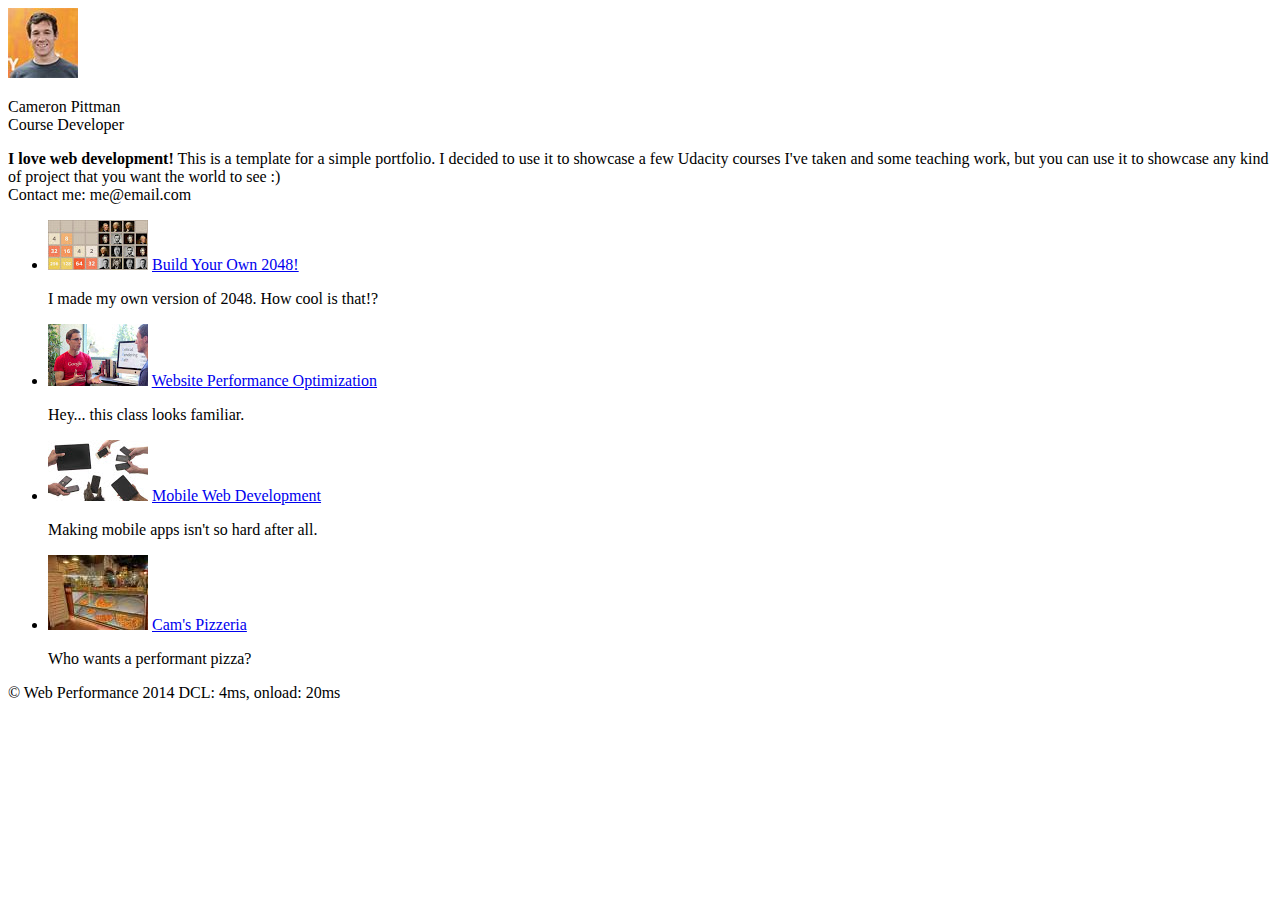
<file: index.html>
<!DOCTYPE html>
<html lang="en">
  <head>
    <meta charset="utf-8">
    <meta name="viewport" content="width=device-width, initial-scale=1">
    <meta name="description" content=" FILL ME IN ">
    <meta name="author" content=" FILL ME IN ">
    <title>Cameron Pittman: Portfolio</title>

    <!-- This has an impact of 452 ms
    <link href="//fonts.googleapis.com/css?family=Open+Sans:400,700" rel="stylesheet">
    -->

    <!-- css/style.css is loaded in the script below -->
    <script>
      var cb = function() {
        var l = document.createElement('link'); l.rel = 'stylesheet';
        l.href = 'css/style.css';
        var h = document.getElementsByTagName('head')[0];
        h.parentNode.insertBefore(l, h);
        l.href = 'css/print.css';
        l.media = 'print';
        h.parentNode.insertBefore(l, h);

      };
      var raf = requestAnimationFrame || mozRequestAnimationFrame ||
          webkitRequestAnimationFrame || msRequestAnimationFrame;
      if (raf) raf(cb);
      else window.addEventListener('load', cb);
    </script>

    <!-- Added Async to the Google Analyics-->
    <script async>
      (function(w,g){w['GoogleAnalyticsObject']=g;
      w[g]=w[g]||function(){(w[g].q=w[g].q||[]).push(arguments)};w[g].l=1*new Date();})(window,'ga');

      // TODO: replace with your Google Analytics profile ID.
      ga('create', 'UA-XXXX-Y');
      ga('send', 'pageview');
    </script>
    <script async src="http://www.google-analytics.com/analytics.js"></script>
    <script async src="js/perfmatters.js"></script>

  </head>

  <body>
    <header>
      <a href="/"><img src="img/profilepic.jpg"></a>
      <p>Cameron Pittman<br><span>Course Developer</span></p>
    </header>

    <div class="container">
      <div class="hero">
        <strong>I love web development!</strong> This is a template for a simple portfolio. I decided to use it to showcase a few Udacity courses I've taken and some teaching work, but you can use it to showcase any kind of project that you want the world to see :) <br> Contact me: me@email.com
      </div>

      <div class="content">
        <ul>
          <li>
            <img src="img/2048-game.jpg">
            <a href="project-2048.html">Build Your Own 2048!</a>
            <p>I made my own version of 2048. How cool is that!?</p>
          </li>

          <li>
            <img src="img/websitePerf.jpg">
            <a href="project-webperf.html">Website Performance Optimization</a>
            <p>Hey... this class looks familiar.</p>
          </li>

          <li>
            <img src="img/mobileWeb.jpg">
            <a href="project-mobile.html">Mobile Web Development</a>
            <p>Making mobile apps isn't so hard after all.</p>
          </li>

          <li>
            <img style="width: 100px;" src="views/images/pizzeriaSmall.jpg">
            <a href="views/pizza.html">Cam's Pizzeria</a>
            <p>Who wants a performant pizza?</p>
          </li>
        </ul>
    </div>

    <footer>
      <p>&copy; Web Performance 2014 <span id="crp-stats"></span></p>
    </footer>
  </body>
</html>
</file>
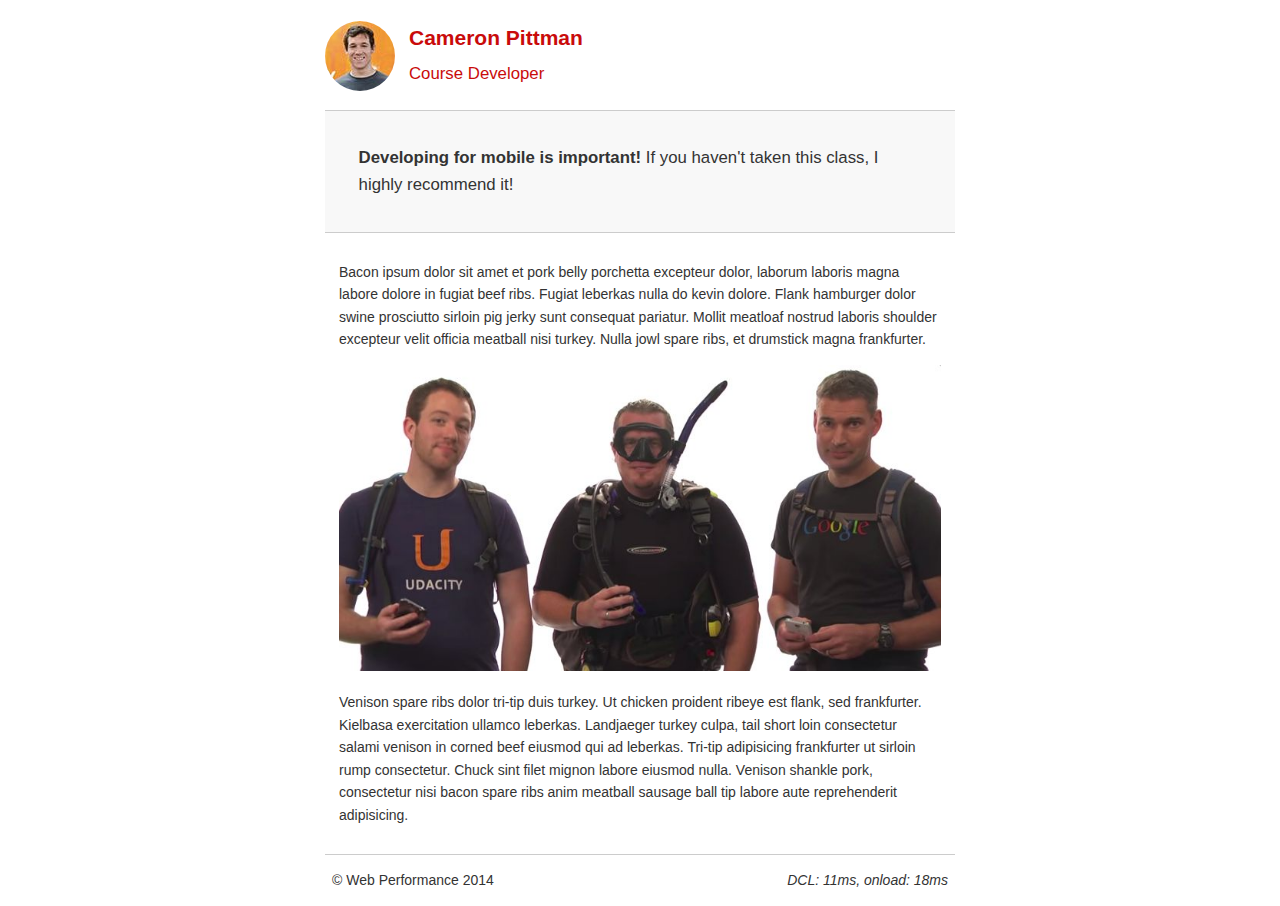
<file: project-mobile.html>
<!DOCTYPE html>
<html lang="en">
  <head>
    <meta charset="utf-8">
    <meta name="viewport" content="width=device-width, initial-scale=1">
    <meta name="description" content=" FILL ME IN ">
    <meta name="author" content=" FILL ME IN ">
    <title>Cameron Pitman: Portfolio</title>

    <!-- Hmm, what is the impact of web fonts on speed? Measure it... -->
    <!-- <link href="//fonts.googleapis.com/css?family=Open+Sans:400,700" rel="stylesheet"> -->

    <link href="css/style.css" rel="stylesheet">
    <link href="css/print.css" rel="stylesheet">

    <script>
      (function(w,g){w['GoogleAnalyticsObject']=g;
      w[g]=w[g]||function(){(w[g].q=w[g].q||[]).push(arguments)};w[g].l=1*new Date();})(window,'ga');

      // TODO: replace with your Google Analytics profile ID.
      ga('create', 'UA-XXXX-Y');
      ga('send', 'pageview');
    </script>
    <script src="http://www.google-analytics.com/analytics.js"></script>
    <script async src="js/perfmatters.js"></script>
  </head>

  <body>
    <header>
      <a href="/"><img src="img/profilepic.jpg"></a>
      <p>Cameron Pittman<br><span>Course Developer</span></p>
    </header>

    <div class="container">
      <div class="hero">
        <strong>Developing for mobile is important!</strong> If you haven't taken this class, I highly recommend it!
      </div>

      <div class="content">
        
        <p>Bacon ipsum dolor sit amet et pork belly porchetta excepteur dolor, laborum laboris magna labore dolore in fugiat beef ribs. Fugiat leberkas nulla do kevin dolore. Flank hamburger dolor swine prosciutto sirloin pig jerky sunt consequat pariatur. Mollit meatloaf nostrud laboris shoulder excepteur velit officia meatball nisi turkey. Nulla jowl spare ribs, et drumstick magna frankfurter.</p>

        <img src="img/mobilewebdev.jpg">

        <p>Venison spare ribs dolor tri-tip duis turkey. Ut chicken proident ribeye est flank, sed frankfurter. Kielbasa exercitation ullamco leberkas. Landjaeger turkey culpa, tail short loin consectetur salami venison in corned beef eiusmod qui ad leberkas. Tri-tip adipisicing frankfurter ut sirloin rump consectetur. Chuck sint filet mignon labore eiusmod nulla. Venison shankle pork, consectetur nisi bacon spare ribs anim meatball sausage ball tip labore aute reprehenderit adipisicing.</p>

    </div>

    <footer>
      <p>&copy; Web Performance 2014 <span id="crp-stats"></span></p>
    </footer>
  </body>
</html>
</file>
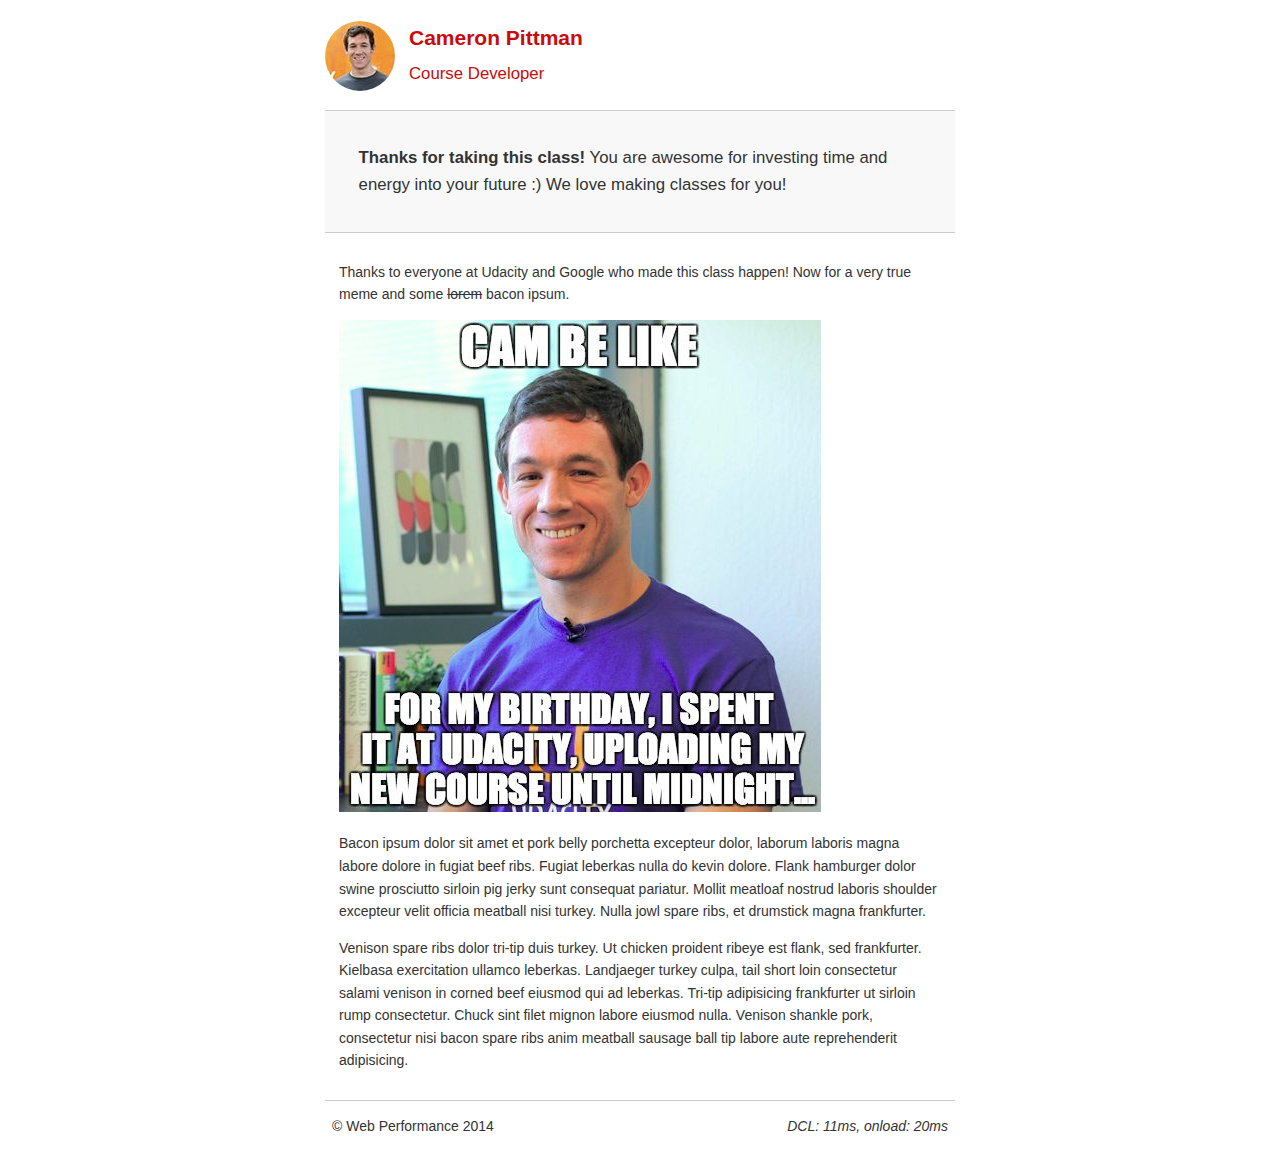
<file: project-webperf.html>
<!DOCTYPE html>
<html lang="en">
  <head>
    <meta charset="utf-8">
    <meta name="viewport" content="width=device-width, initial-scale=1">
    <meta name="description" content=" FILL ME IN ">
    <meta name="author" content=" FILL ME IN ">
    <title>Cameron Pitman: Portfolio</title>

    <!-- Hmm, what is the impact of web fonts on speed? Measure it... -->
    <!-- <link href="//fonts.googleapis.com/css?family=Open+Sans:400,700" rel="stylesheet"> -->

    <link href="css/style.css" rel="stylesheet">
    <link href="css/print.css" rel="stylesheet">

    <script>
      (function(w,g){w['GoogleAnalyticsObject']=g;
      w[g]=w[g]||function(){(w[g].q=w[g].q||[]).push(arguments)};w[g].l=1*new Date();})(window,'ga');

      // TODO: replace with your Google Analytics profile ID.
      ga('create', 'UA-XXXX-Y');
      ga('send', 'pageview');
    </script>
    <script src="http://www.google-analytics.com/analytics.js"></script>
    <script async src="js/perfmatters.js"></script>
  </head>

  <body>
    <header>
      <a href="/"><img src="img/profilepic.jpg"></a>
      <p>Cameron Pittman<br><span>Course Developer</span></p>
    </header>

    <div class="container">
      <div class="hero">
        <strong>Thanks for taking this class!</strong> You are awesome for investing time and energy into your future :) We love making classes for you!
      </div>

      <div class="content">
        
        <p>Thanks to everyone at Udacity and Google who made this class happen! Now for a very true meme and some <strike>lorem</strike> bacon ipsum.</p>

        <img src="img/cam_be_like.jpg">

        <p>Bacon ipsum dolor sit amet et pork belly porchetta excepteur dolor, laborum laboris magna labore dolore in fugiat beef ribs. Fugiat leberkas nulla do kevin dolore. Flank hamburger dolor swine prosciutto sirloin pig jerky sunt consequat pariatur. Mollit meatloaf nostrud laboris shoulder excepteur velit officia meatball nisi turkey. Nulla jowl spare ribs, et drumstick magna frankfurter.</p>

        <p>Venison spare ribs dolor tri-tip duis turkey. Ut chicken proident ribeye est flank, sed frankfurter. Kielbasa exercitation ullamco leberkas. Landjaeger turkey culpa, tail short loin consectetur salami venison in corned beef eiusmod qui ad leberkas. Tri-tip adipisicing frankfurter ut sirloin rump consectetur. Chuck sint filet mignon labore eiusmod nulla. Venison shankle pork, consectetur nisi bacon spare ribs anim meatball sausage ball tip labore aute reprehenderit adipisicing.</p>

    </div>

    <footer>
      <p>&copy; Web Performance 2014 <span id="crp-stats"></span></p>
    </footer>
  </body>
</html>
</file>
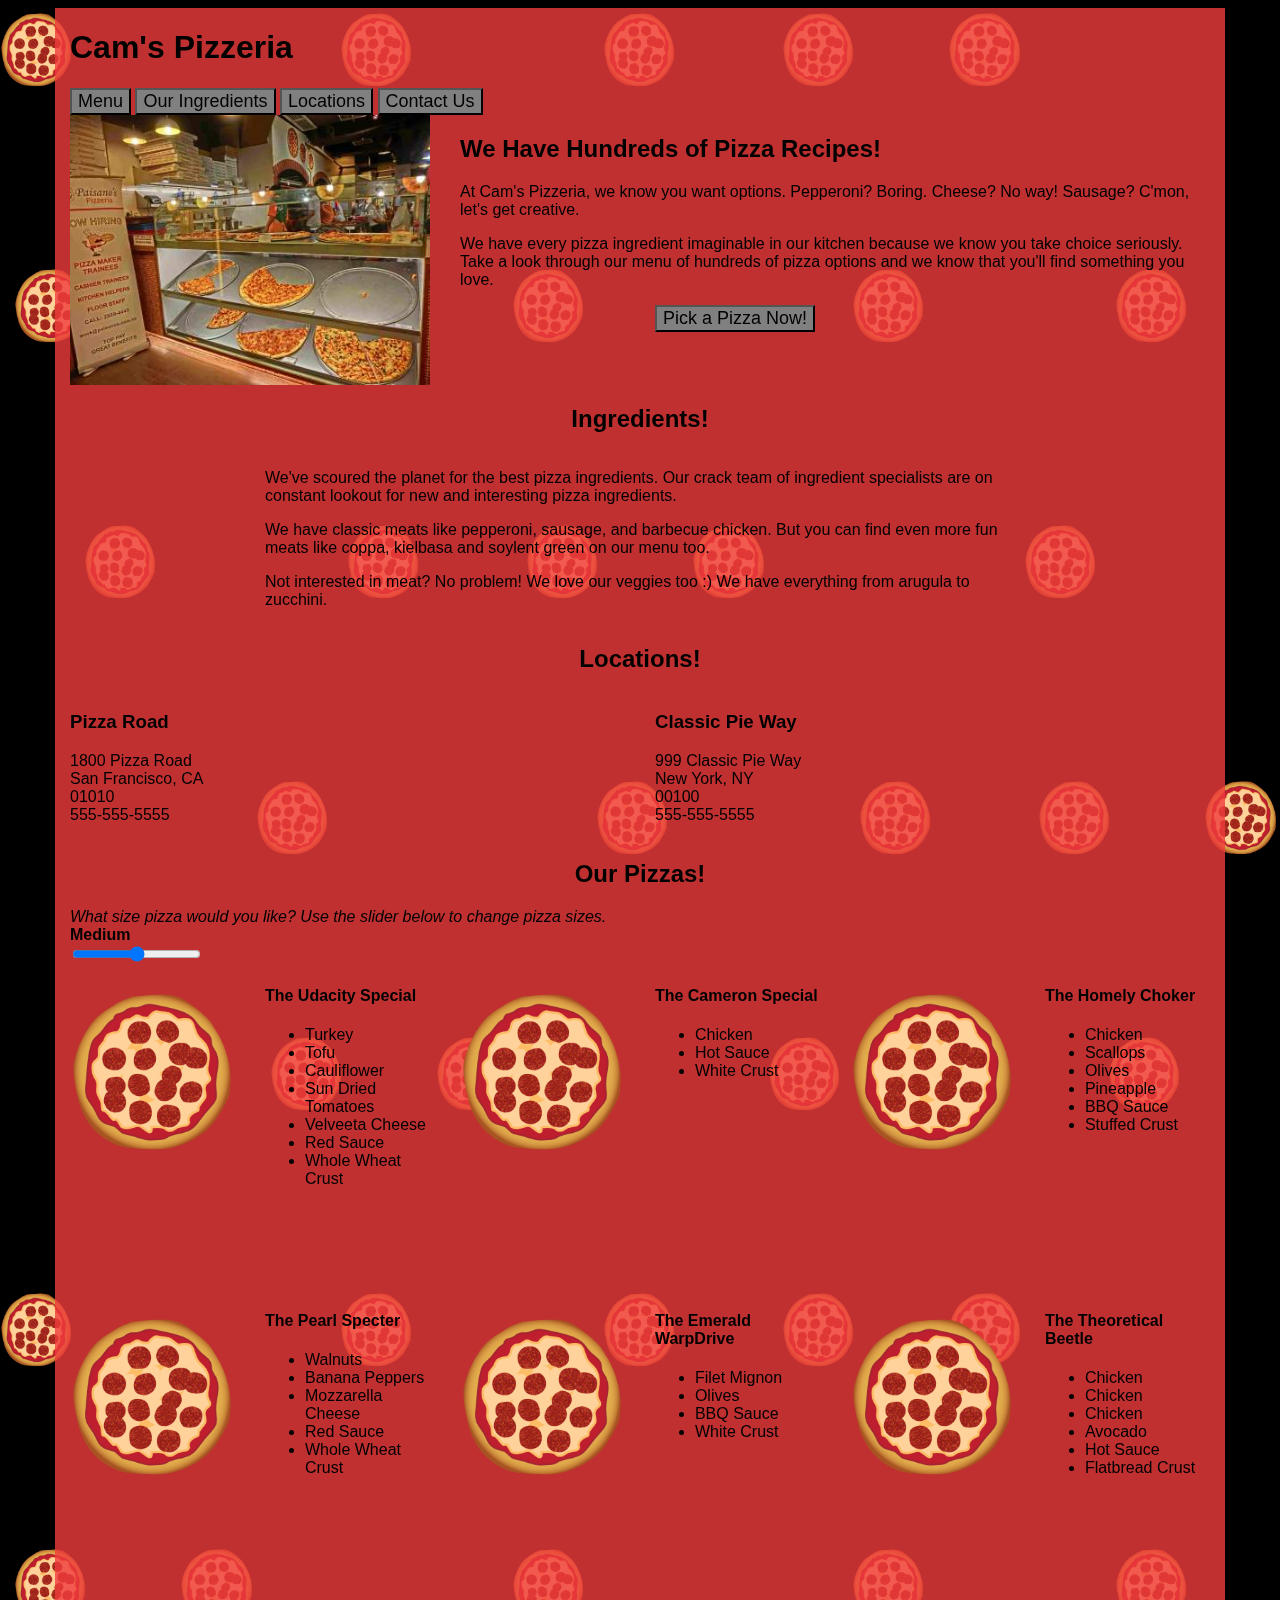
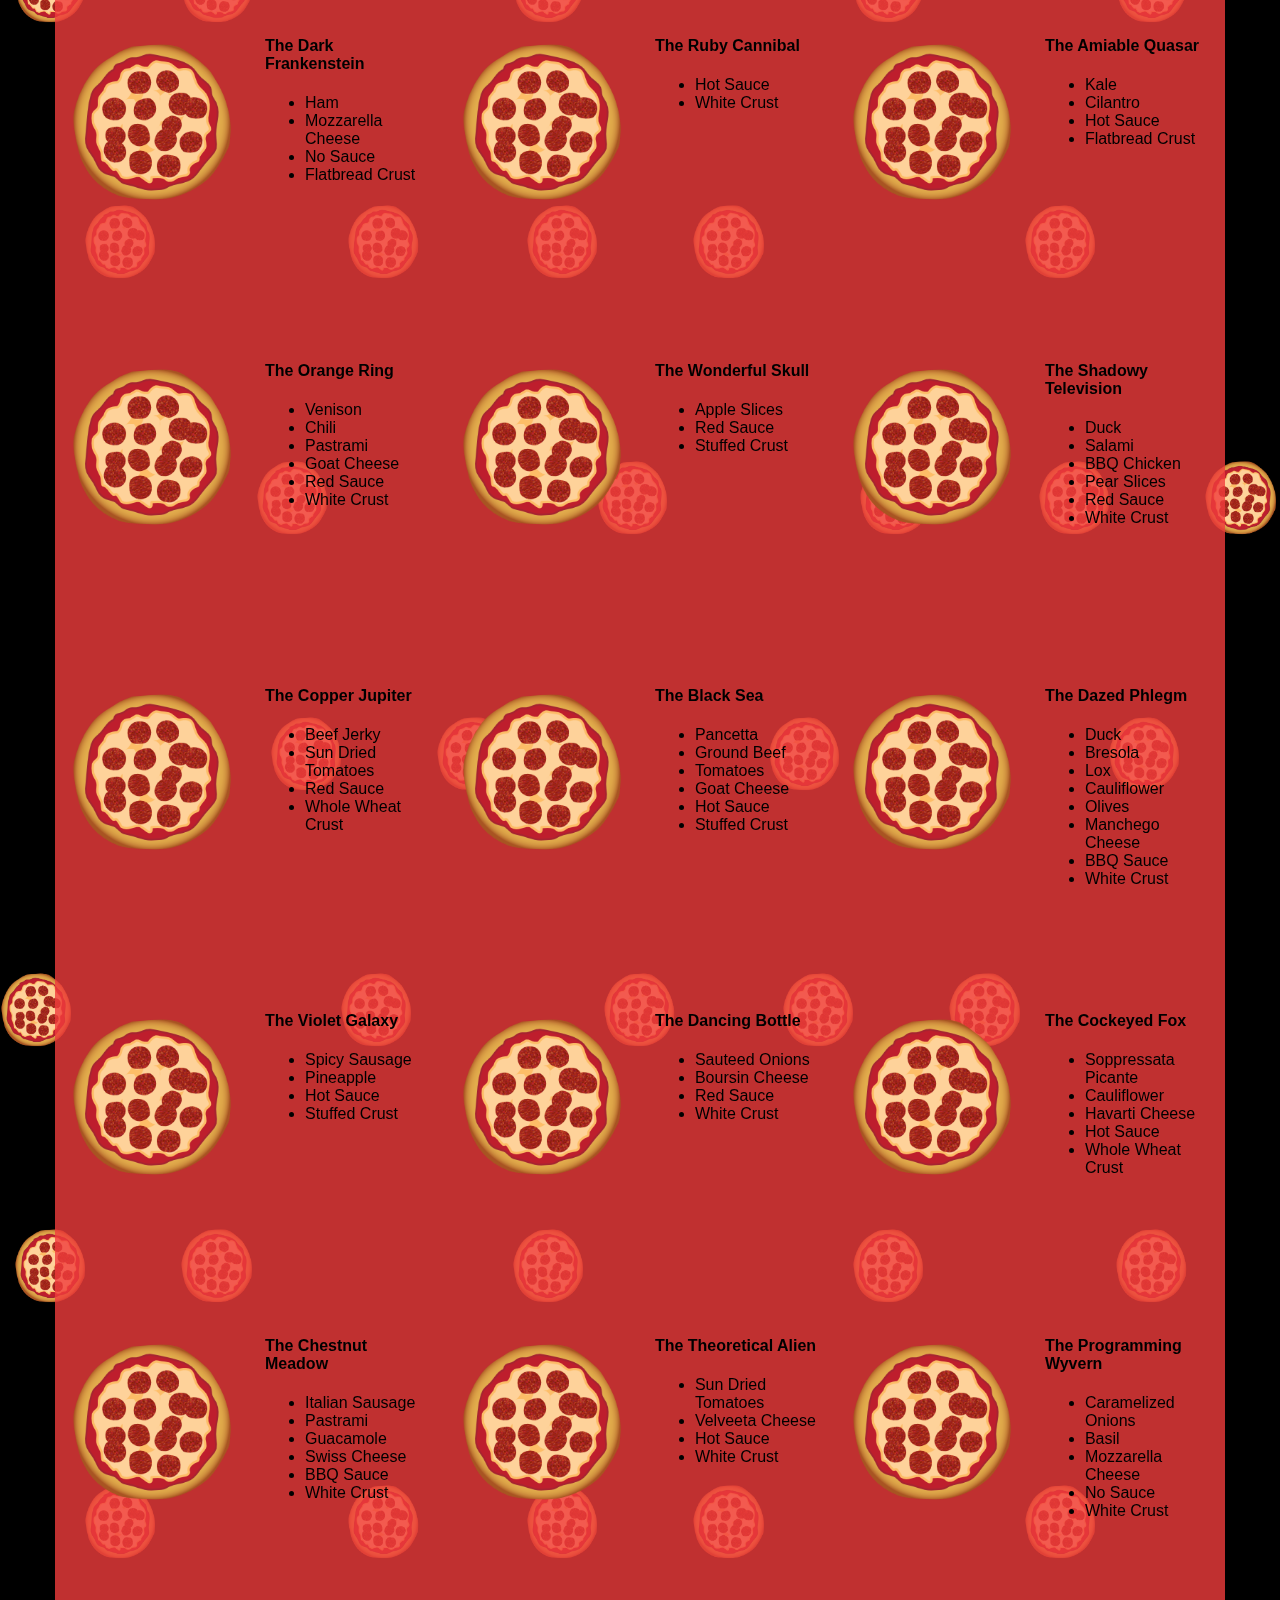
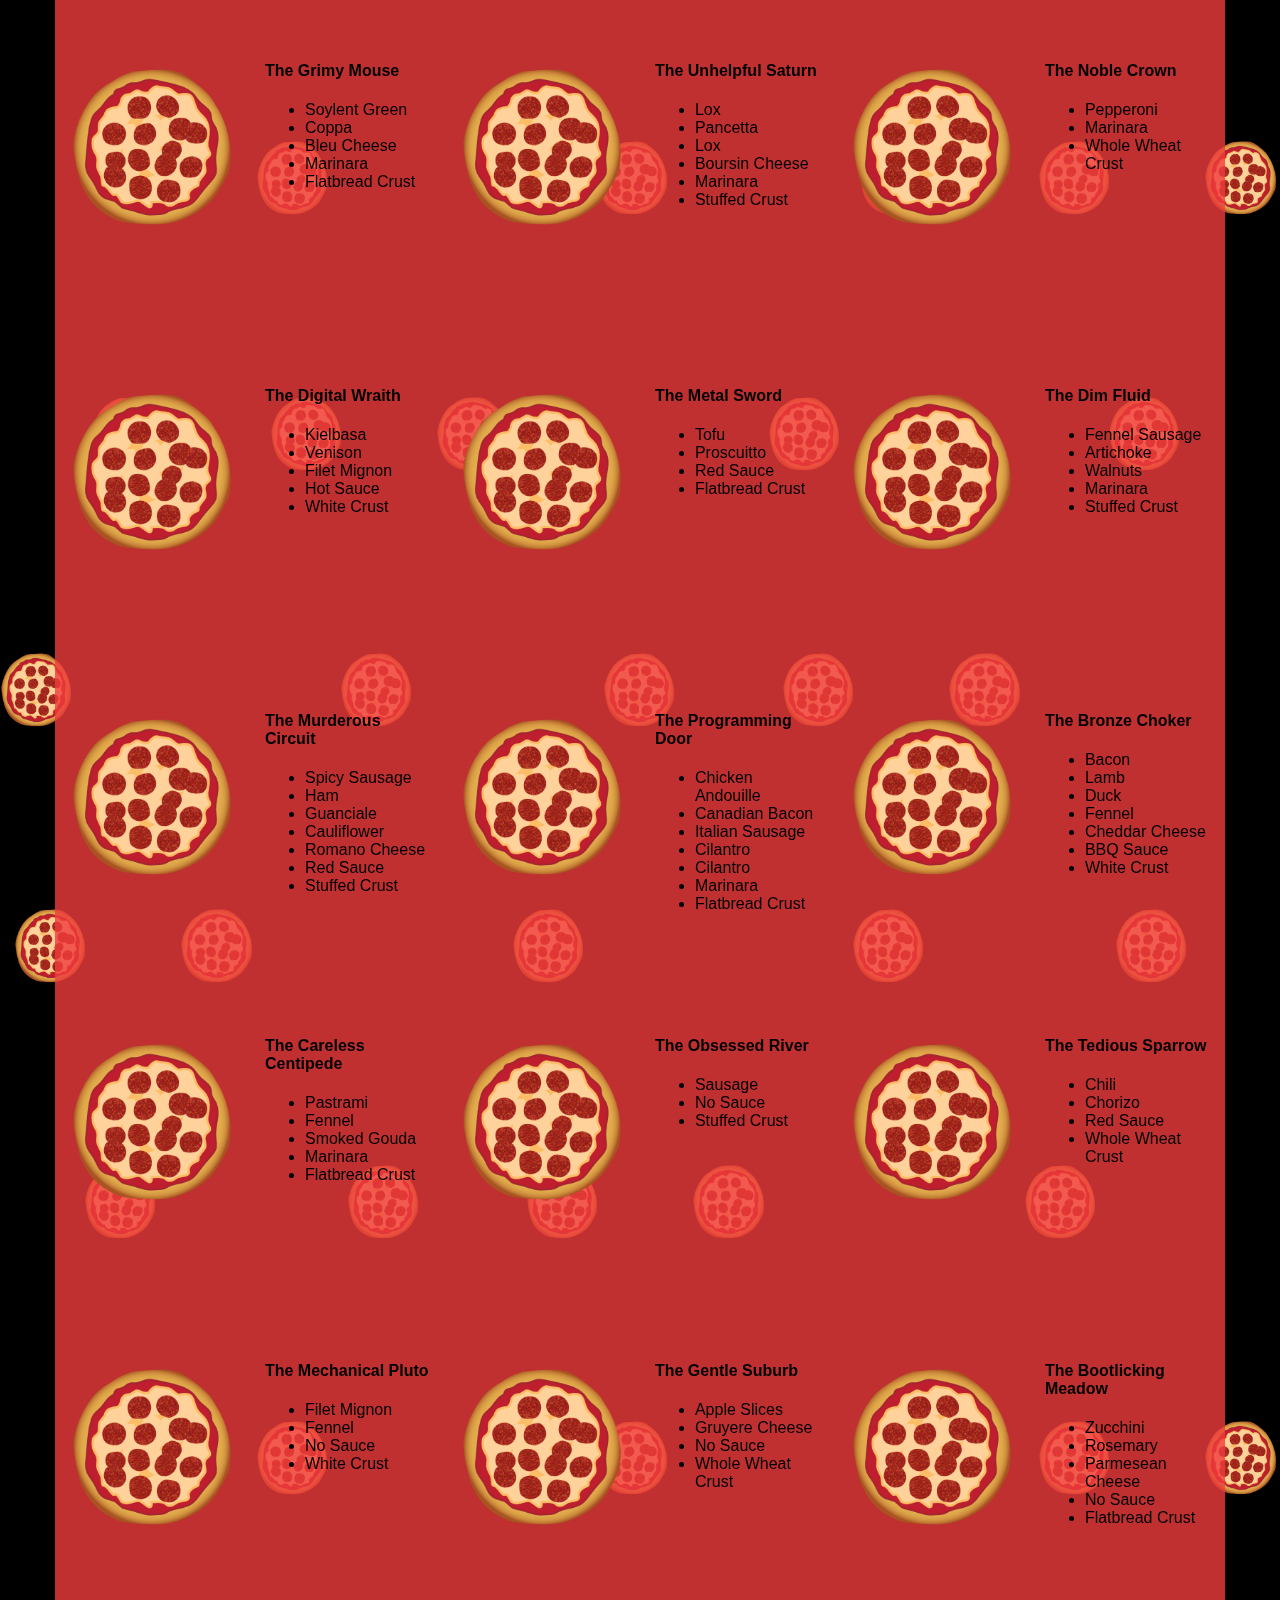
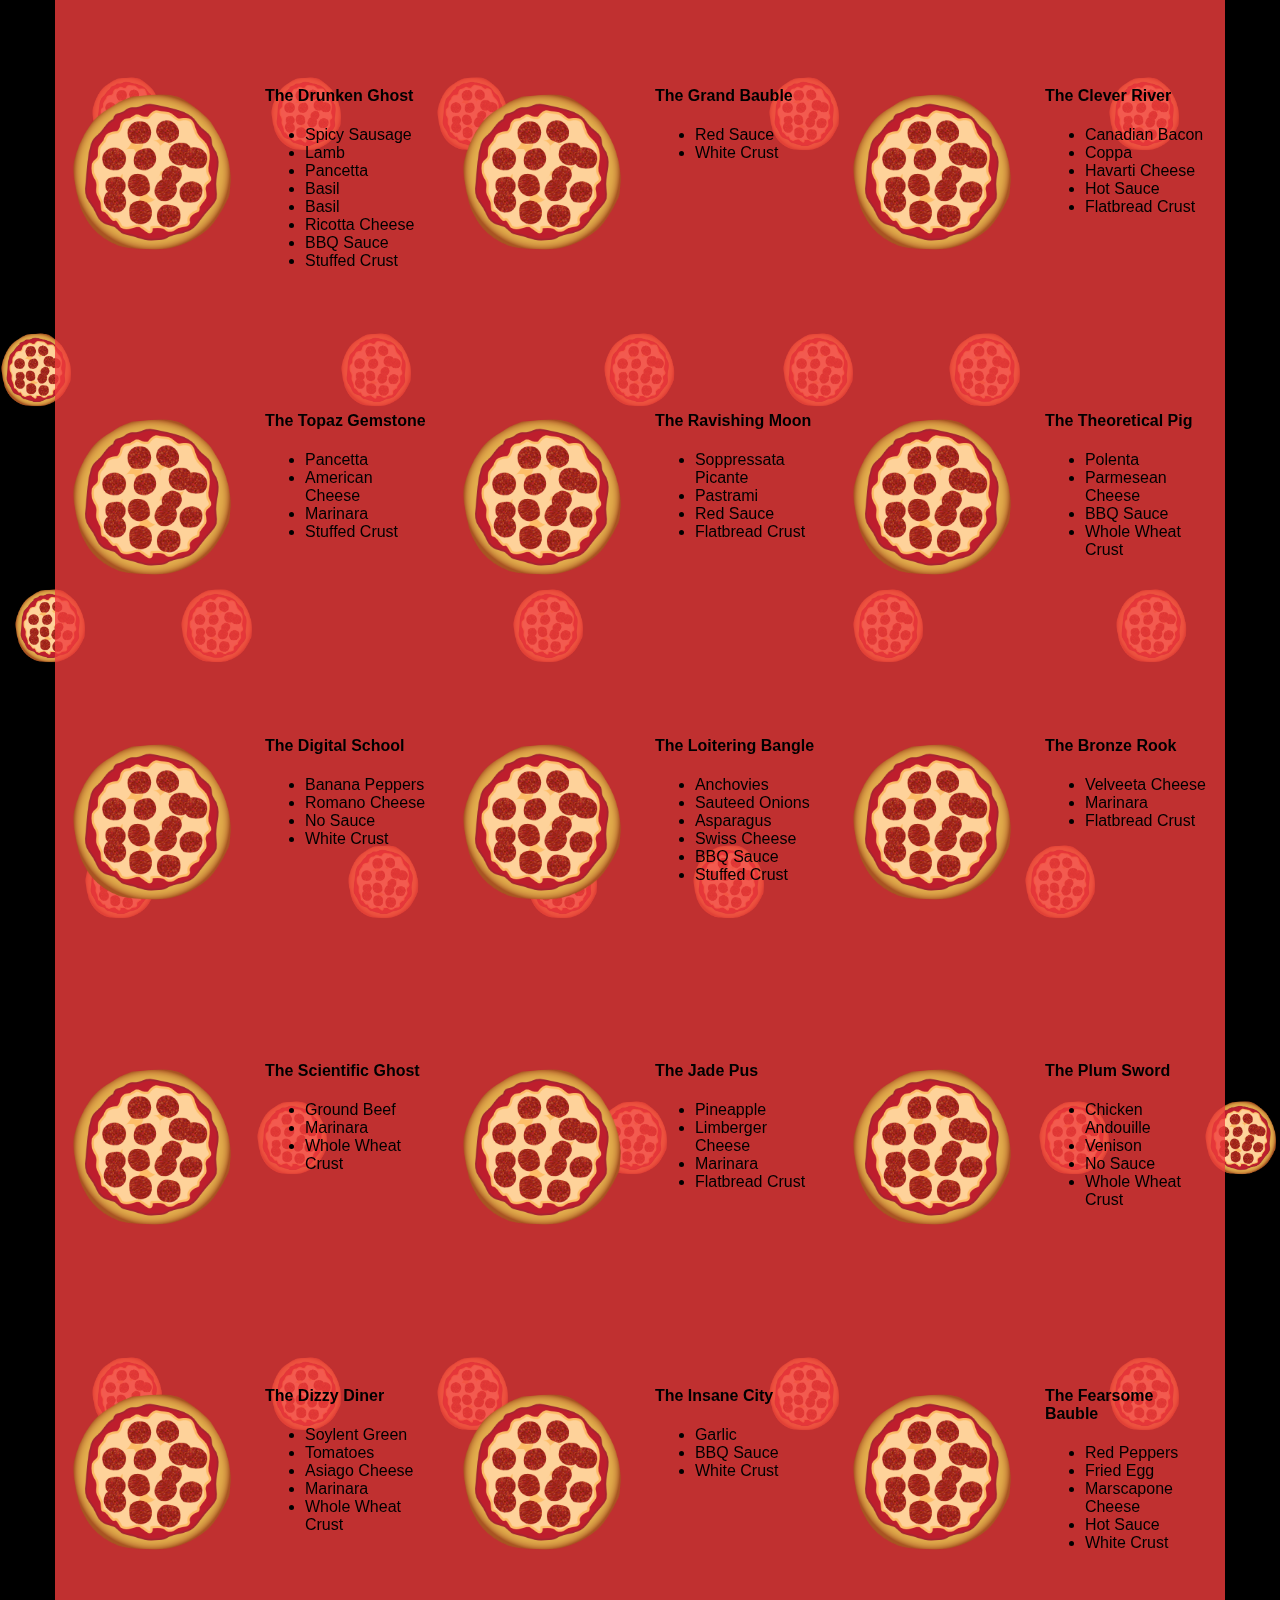
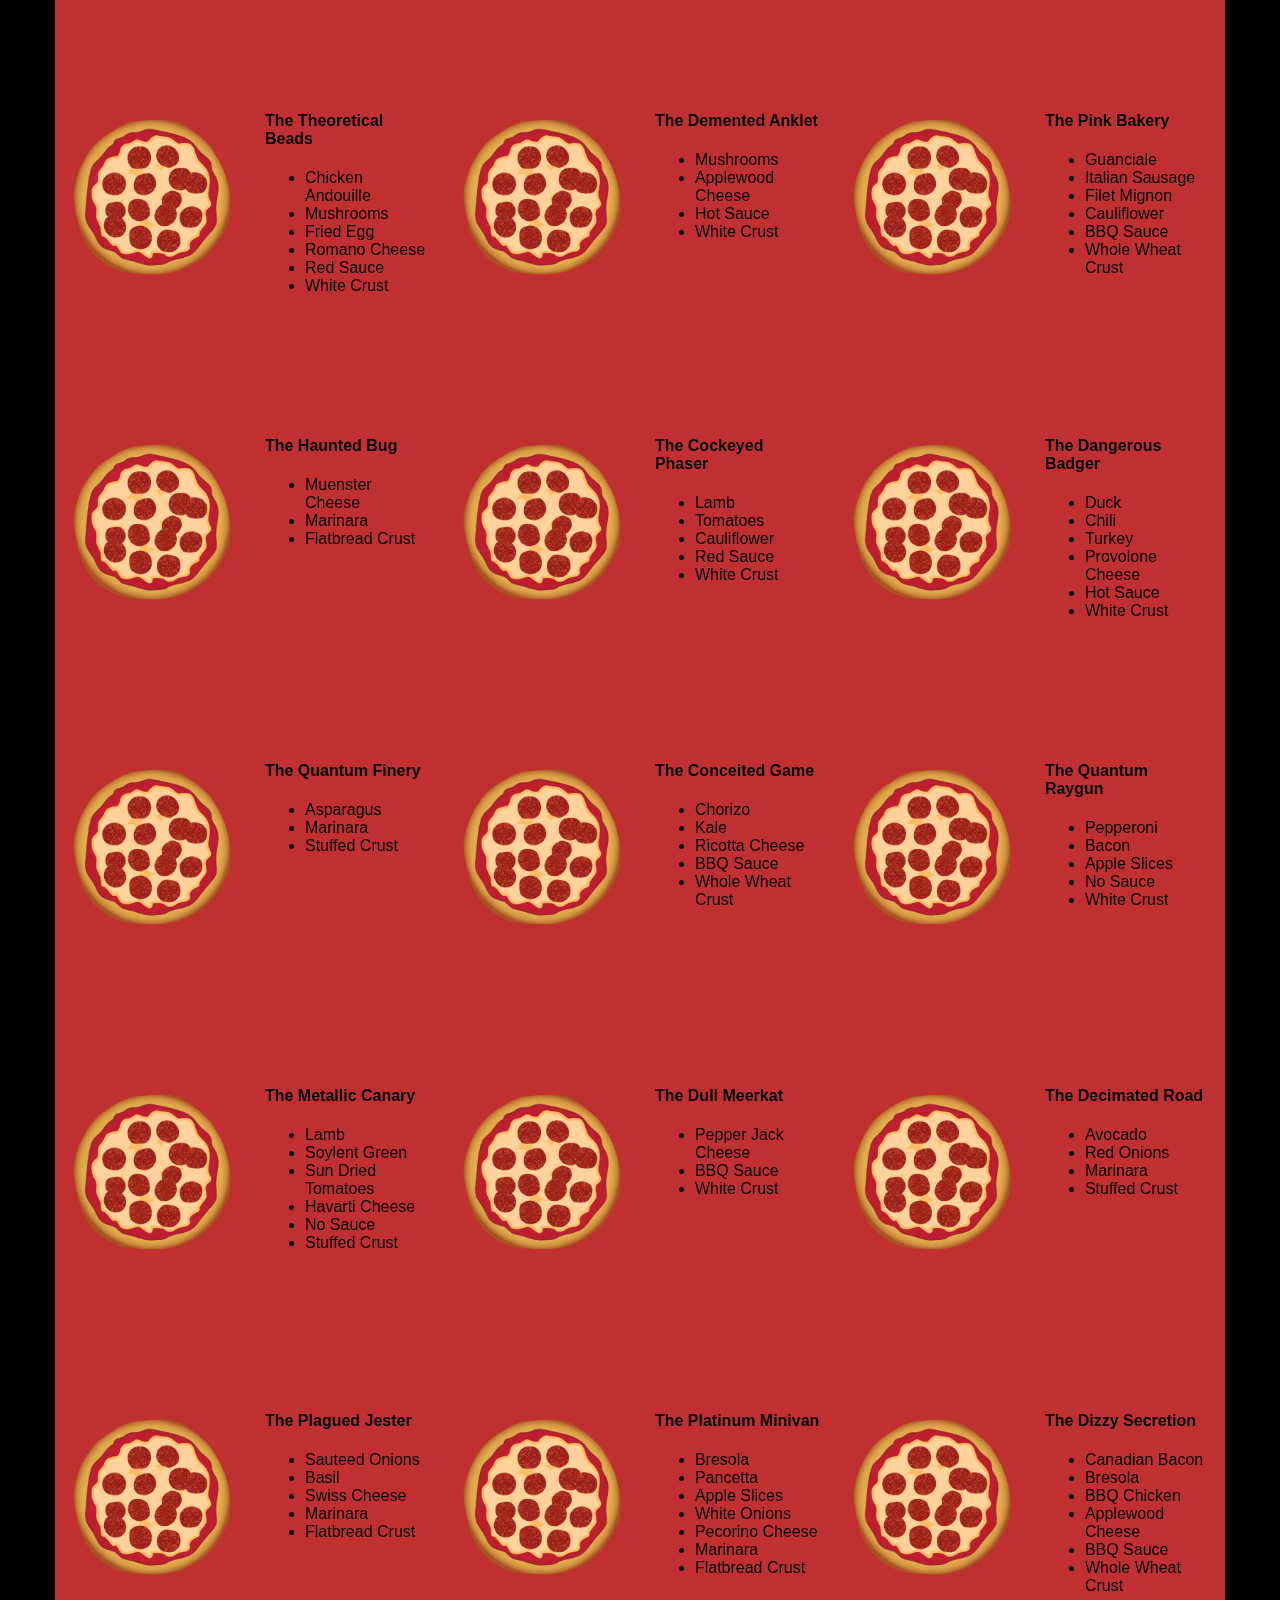
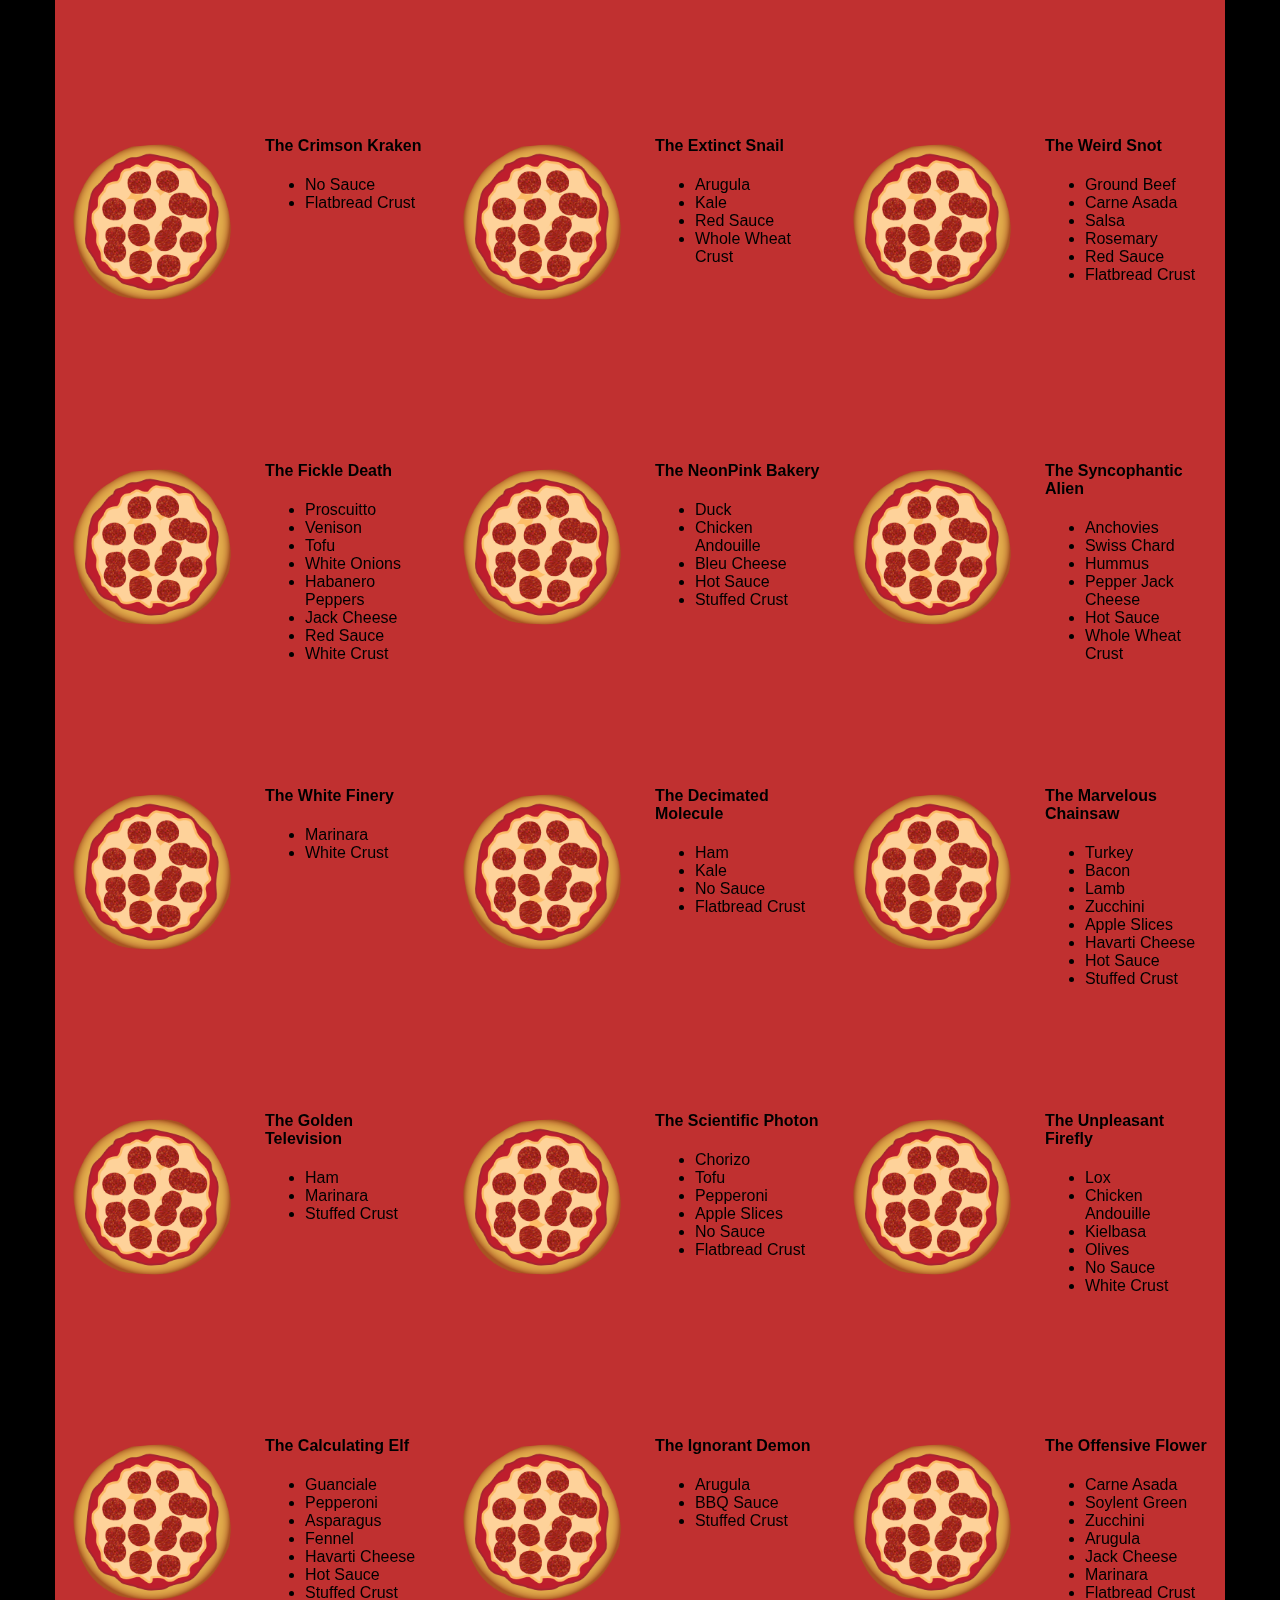
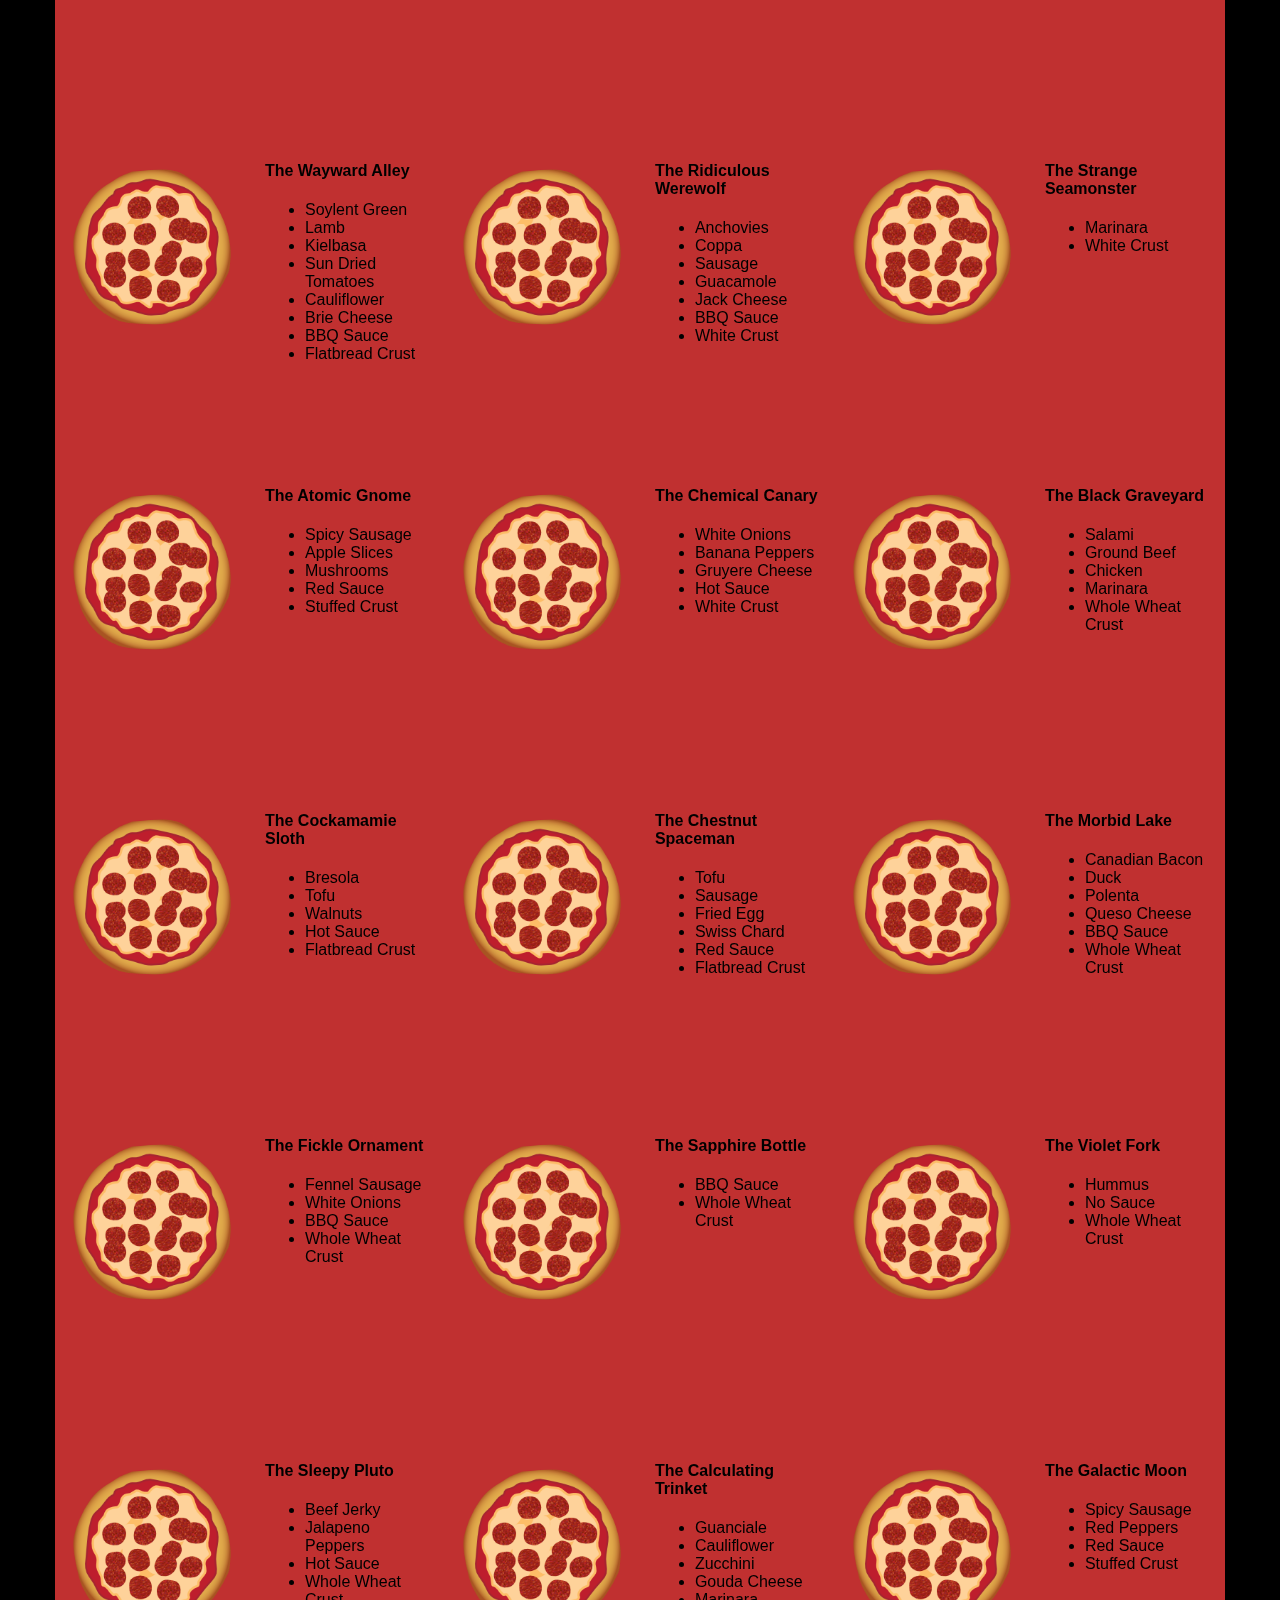
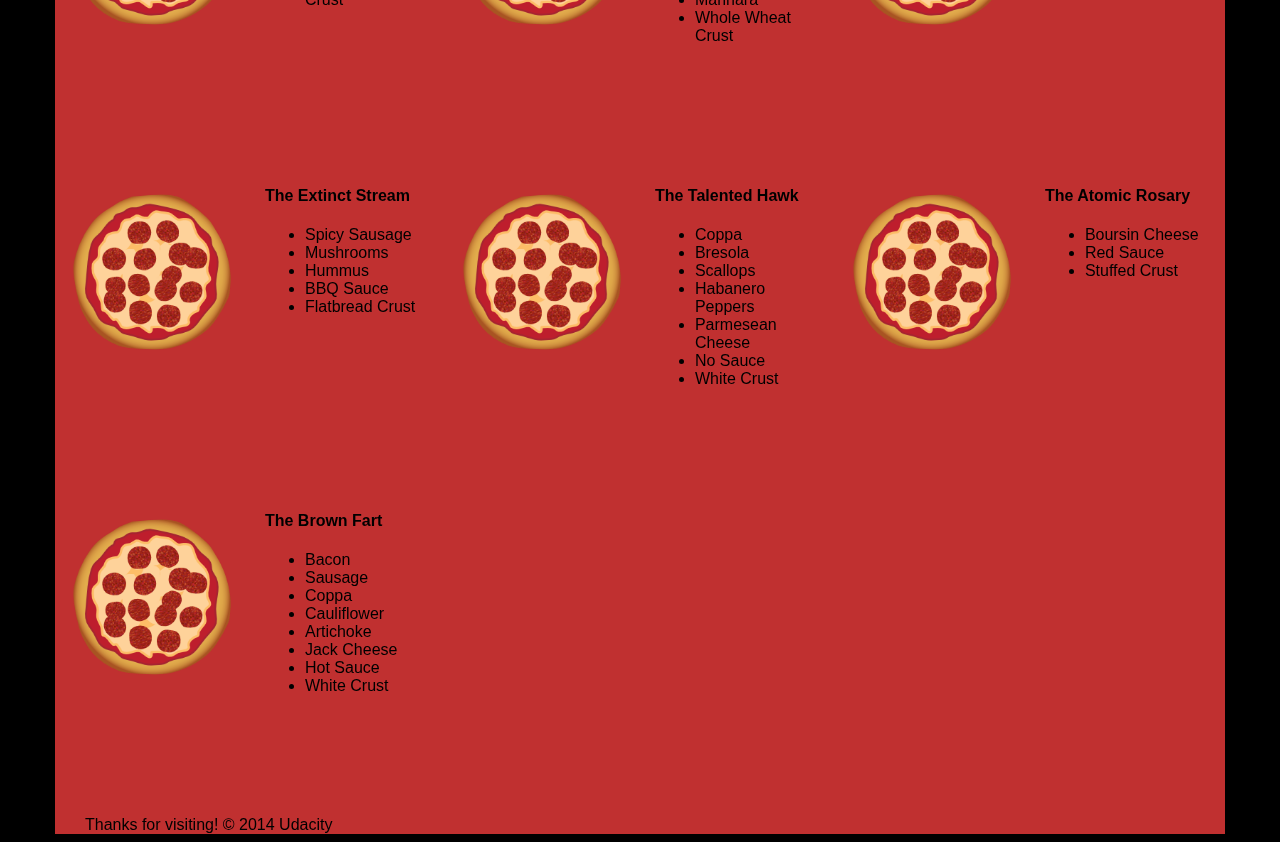
<file: views/pizza.html>
<!DOCTYPE HTML>
<html>
<head>
  <link rel="stylesheet" href="css/style.css">
  <link rel="stylesheet" href="css/bootstrap-grid.css">
</head>

<body>
  <div class="container">
    <div id="header" class="row">
      <div class="col-md-6">
        <div class="row">
          <div class="col-md-12">
            <h1>Cam's Pizzeria</h1>
            <div class="row">
              <div id="menu" class="col-md-12">
                <form action="#randomPizzas">
                  <input type="submit" value="Menu">
                </form>
                <form action="#ingredients">
                  <input type="submit" value="Our Ingredients">
                </form>
                <form action="#locations">
                  <input type="submit" value="Locations">
                </form>
                <form action="#" onsubmit="alert('Thanks for clicking! This button doesn\'t do anything because this is a fake pizzeria :\)')">
                  <input type="submit" value="Contact Us">
                </form>
              </div>
            </div>
          </div>
        </div>
      </div>
      <div id="movingPizzas1" class="col-md-6">
      </div>
    </div>
    <div id="callToAction" class="row">
      <div class="col-md-4">
        <img src="images/pizzeria.jpg" class="img-responsive"> <!-- Image credit to: http://commons.wikimedia.org/wiki/File:HK_TST_night_%E5%98%89%E8%98%AD%E9%81%93_Granville_Road_restaurant_Paisano's_Pizzeria_pizza_Dec-2013.JPG -->
      </div>
      <div class="col-md-8">
        <div class="row">
          <div class="col-md-12">
            <h2>We Have Hundreds of Pizza Recipes!</h2>
            <p>At Cam's Pizzeria, we know you want options. Pepperoni? Boring. Cheese? No way! Sausage? C'mon, let's get creative.</p>

            <p>We have every pizza ingredient imaginable in our kitchen because we know you take choice seriously. Take a look through our menu of hundreds of pizza options and we know that you'll find something you love.</p>
          </div>
        </div>
        <div class="row">
          <div class="col-md-6 col-md-push-3">
            <form action="#randomPizzas">
              <input type="submit" value="Pick a Pizza Now!">
            </form>
          </div>
        </div>
      </div>
    </div>
    <div id="ingredients" class="row">
      <div class="col-md-8 col-md-push-2">
        <div class="row">
          <div class="col-md-12 centered">
            <h2>Ingredients!</h2>
          </div>
        </div>
        <div class="row">
          <div class="col-md-12">
            <p>We've scoured the planet for the best pizza ingredients. Our crack team of ingredient specialists are on constant lookout for new and interesting pizza ingredients.</p>

            <p>We have classic meats like pepperoni, sausage, and barbecue chicken. But you can find even more fun meats like coppa, kielbasa and soylent green on our menu too.</p>

            <p>Not interested in meat? No problem! We love our veggies too :) We have everything from arugula to zucchini.</p>
          </div>
        </div>
      </div>
    </div>
    <div id="locations" class="row">
      <div class="col-md-12">
        <h2 style="text-align: center">Locations!</h2>
        <div class="row">
          <div class="col-md-6">
            <h3>Pizza Road</h3>
            <p>1800 Pizza Road<br>San Francisco, CA<br>01010<br>555-555-5555</p>
          </div>
          <div class="col-md-6">
            <h3>Classic Pie Way</h3>
            <p>999 Classic Pie Way<br>New York, NY<br>00100<br>555-555-5555</p>
          </div>
        </div>
      </div>
    </div>
    <div id="pizzaGenerator" class="row">
      <div class="col-md-12">
        <h2 style="text-align: center">Our Pizzas!</h2>
        <div class="row">
          <div class="col-md-12">
            <em>What size pizza would you like? Use the slider below to change pizza sizes.</em>
          </div>
          <div id="pizzaSize" class="col-md-6">Medium</div>
          <div class="col-md-12">
            <input id="sizeSlider" type="range" min="1" max="3" value="2" step="1" onchange="resizePizzas(this.value)"></input>
          </div>
        </div>
        <div id="randomPizzas" class="row">
          <div id="pizza0" class="randomPizzaContainer" style="width:33.33%;">
            <div class="col-md-6">
              <img src="images/pizza.png" class="img-responsive">
            </div>
            <div class="col-md-6">
              <h4>The Udacity Special</h4>
              <ul>
                <li>Turkey</li>
                <li>Tofu</li>
                <li>Cauliflower</li>
                <li>Sun Dried Tomatoes</li>
                <li>Velveeta Cheese</li>
                <li>Red Sauce</li>
                <li>Whole Wheat Crust</li>
              </ul>
            </div>
          </div>
          <div id="pizza1" class="randomPizzaContainer" style="width:33.33%;">
            <div class="col-md-6">
              <img src="images/pizza.png" class="img-responsive">
            </div>
            <div class="col-md-6">
              <h4>The Cameron Special</h4>
              <ul>
                <li>Chicken</li>
                <li>Hot Sauce</li>
                <li>White Crust</li>
              </ul>
            </div>
          </div>
        </div>
      </div>
    </div>
    <div id="footer" class="col-md-12">Thanks for visiting! &copy; 2014 Udacity</div>
  </div>
  <script type="text/javascript" src="js/main.js"></script>
</body>

</html>
</file>
<file: css/style.css>
html{font-size:100%;overflow-y:scroll;-webkit-tap-highlight-color:rgba(0,0,0,0);-ms-text-size-adjust:100%;-webkit-text-size-adjust:none}body{margin:0;font-size:14px;line-height:1.61;font-weight:400}body,button,input,select,textarea{font-family:'Verdana',sans-serif;color:#333}a{color:#12C}a:visited{color:#61C}a:focus{outline:thin dotted}a:hover,a:active{color:#c00;outline:0}b,strong{font-weight:700}pre,code{font-family:monospace,monospace;font-size:1em}ul,ol{margin:1em 0;padding:0 0 0 20px}img{border:0;max-width:100%}body{background:#fff}header,footer,.container{max-width:45em;margin:0 auto}header{padding:0 .5em;color:#C90B0B}header img{border-radius:40px;float:left}header p{font-size:1.5em;font-weight:700;padding-left:4em}header p span{font-size:.8em;font-weight:400}.hero{padding:2em;background-color:#f8f8f8;font-size:1.2em;border-bottom:1px solid #ccc;border-top:1px solid #ccc}.content{padding:1em}.content li{list-style-type:none;font-size:1.1em}li img{float:left;padding-right:1em}li p{font-size:.9em;font-style:italic}footer{padding:0 .5em;border-top:1px solid #ccc}footer span{float:right;font-style:italic}@media only screen and (max-width: 480px){body{font-size:12px}header p{padding-left:4.5em}}
</file>
<file: css/print.css>
@media print{*{background:transparent!important;color:#000!important;text-shadow:none!important;filter:none!important;-ms-filter:none!important}a,a:visited{color:#444!important;text-decoration:underline}a[href]:after{content:" (" attr(href) ")"}tr,img{page-break-inside:avoid}img{max-width:100%!important}@page{margin:.5cm}p,h2,h3{orphans:3;widows:3}h2,h3{page-break-after:avoid}}
</file>
<file: views/css/style.css>
/** {
  outline: 1px solid red !important;
}*/
* {
  -webkit-box-sizing: border-box;
  -moz-box-sizing: border-box;
  -box-sizing: border-box;
}

body {
  font-family: "Trebuchet MS", Helvetica, sans-serif;
  background: black;
}

input {
  background: grey;
  font-size: 18px;
}

form {
  display: inline-block;
}

.centered {
  text-align: center;
}

#pizzaSize {
  font-weight: 800;
}

.mover {
  position: fixed;
  width: 256px;
  z-index: -1;
}

.randomPizzaContainer {
  float: left;
  display: flex;
}

.randomPizzaContainer:after {
  content: "";
  display: table;
  clear:both;
}

 .container {
  background-color: rgba(240, 60, 60, 0.8);
}
</file>
